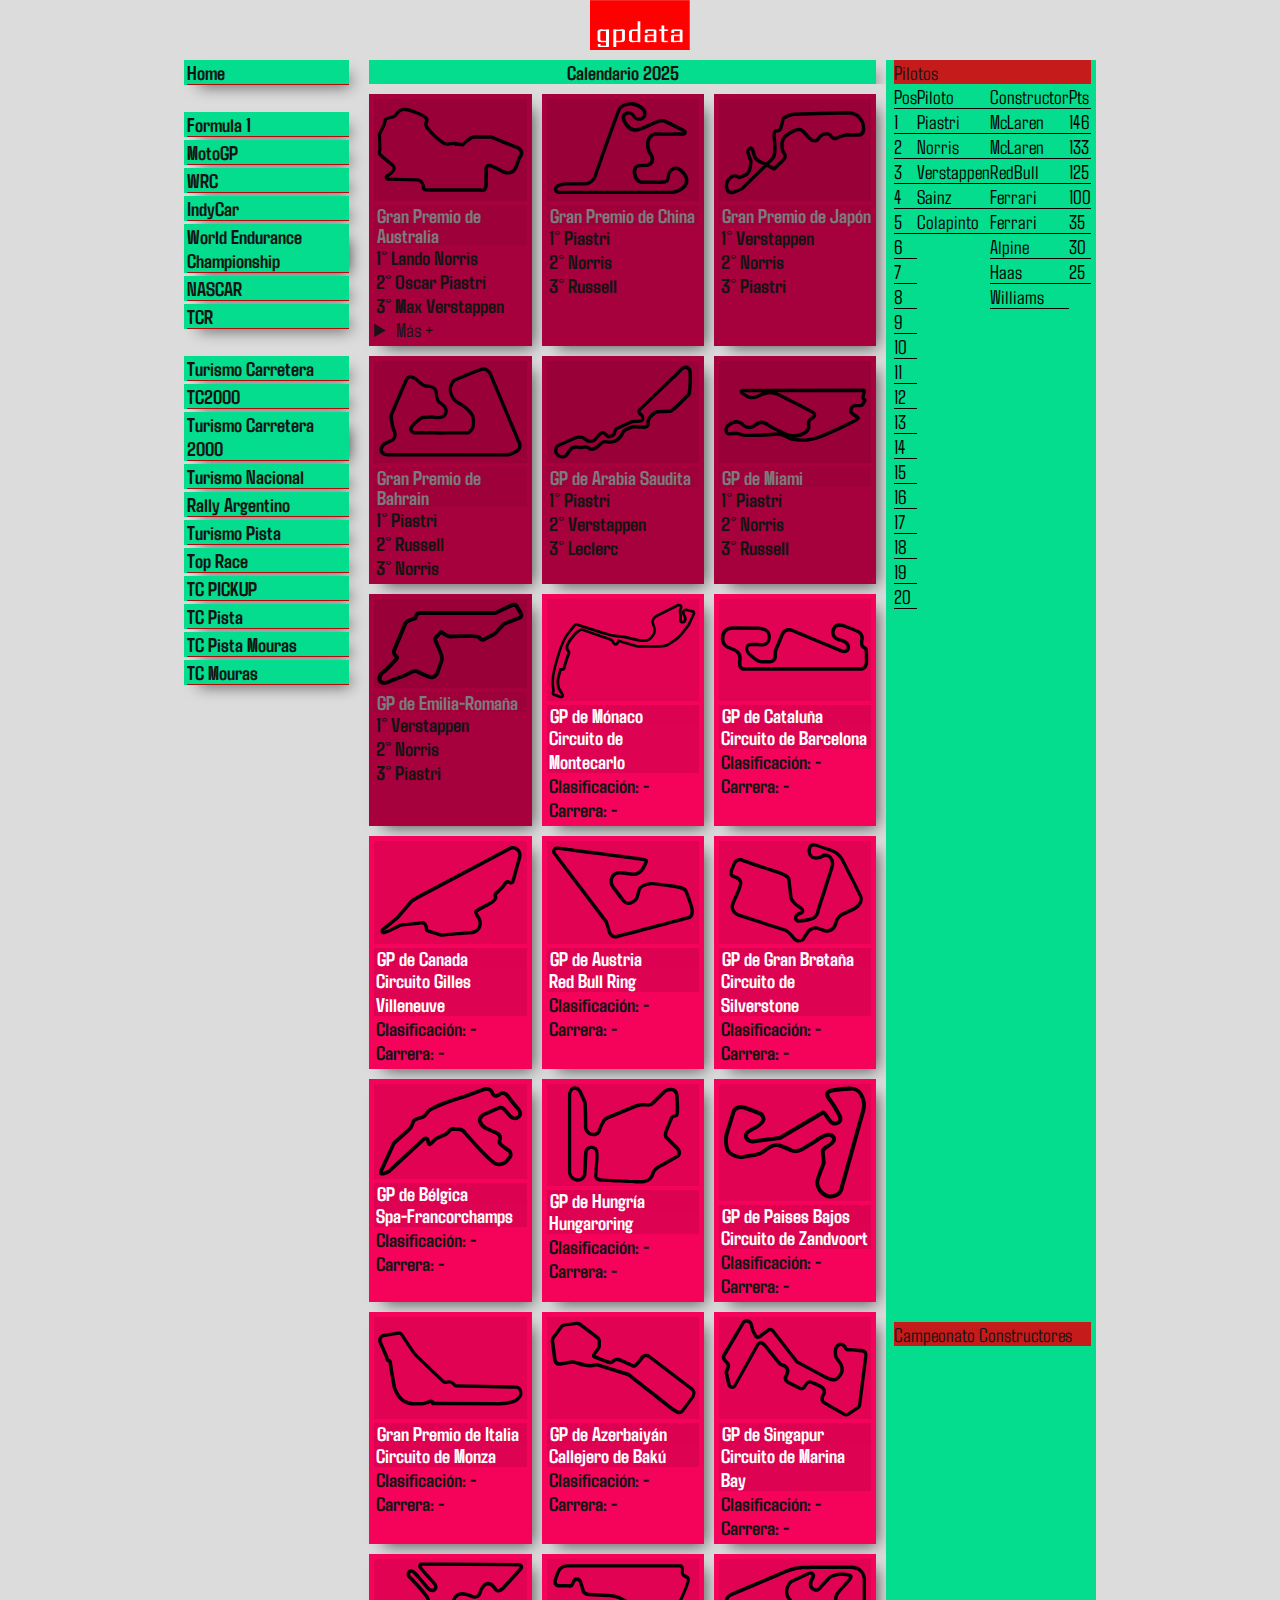
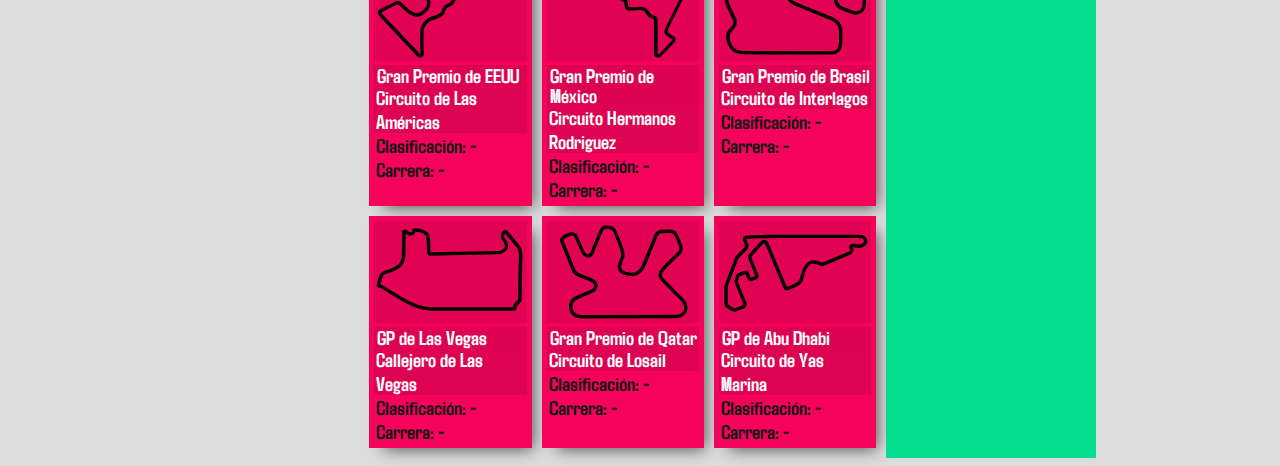
<file: f1.html>
<!DOCTYPE html>
<html lang="en">
<head>
    <meta charset="UTF-8">
    <meta name="viewport" content="width=device-width, initial-scale=1.0">
    <link rel="stylesheet" href="styles.css">
    <link rel="icon" type="image/png" href="styles/img/favicon.svg">
    <link rel="preconnect" href="https://fonts.googleapis.com">
    <link rel="preconnect" href="https://fonts.gstatic.com" crossorigin>
    <link href="https://fonts.googleapis.com/css2?family=Agdasima:wght@400;700&display=swap" rel="stylesheet">
    <title>gpdata</title>
</head>
<body>
    <nav class="navbar">
        <a href="index.html"> <img src="styles/img/LOGOROJO.png" alt="Logo de gpdata" width="100" height="50">
        </a>
    </nav>
    <!-- <div class="container-angosto">
        <div class="card-ang">
                <article class="card1"> 
                    <h3 class="cat">Formula 1</h3>
                    <h1 class="gp">Gran Premio de Emilia-Romaña</h1>
                    <p class="date">18/5 - 10hs</p>
                    <img class="cir" src="styles/img/termas.svg" alt=""> 
                </article>
                <article class="card1"> 
                    <h3 class="cat">Formula 1</h3>
                    <h1 class="gp">Gran Premio de Emilia-Romaña</h1>
                    <p class="date">18/5 - 10hs</p>
                    <img class="cir" src="styles/img/termas.svg" alt=""> 
                </article>
        </div>
    </div>
        <nav class="navbar">
        <a href="/"> <img src="styles/img/LOGOROJO.svg" alt="Logo de gpdata" width="100" height="50">
        </a>
    </nav> -->

    <div class="container-angosto">
        <!-- <aside class="s1"></aside>  -->
        <section class="s2">
            <h2 class="titulo1">Calendario 2025</h2>

            <div class="cards">
                <article class="card-ang-corrida"> 
                    <img class="cir" src="styles/img/albertPark.svg" alt=""> 
                    <h1 class="gp">Gran Premio de Australia</h1>
                    <!-- <p class="date1">Fecha 1</p> -->
                    <p class="date2">1° Lando Norris</p>
                    <p class="date2">2° Oscar Piastri</p>
                    <p class="date2">3° Max Verstappen</p>

                    <details>
                        <summary>Más +</summary>
                        <p class="date2">4° George Russell</p>
                        <p class="date2">5° Yuki Tsunoda</p>
                        <p class="date2">6° Alex Albon</p>
                        <p class="date2">7° Charles Leclerc</p>
                        <p class="date2">8° Lewis Hamilton</p>
                        <p class="date2">9° Pierre Gasly</p>
                        <p class="date2">10° Carlos Sainz Jr.</p>
                        <p class="date2">11° Isack Hadjar</p>
                        <p class="date2">12° Fernando Alonso</p>
                        <p class="date2">13° Lance Stroll</p>
                        <p class="date2">14° Jack Doohan</p>
                        <p class="date2">15° Gabriel Bortoleto</p>
                        <p class="date2">16° Kimi Antonelli</p>
                        <p class="date2">17° Nico Hülkenberg</p>
                        <p class="date2">18° Liam Lawson</p>
                        <p class="date2">19° Esteban Ocon</p>
                        <p class="date2">NC° Oliver Bearman</p>
                    </details>
                </article>
                <article class="card-ang-corrida">
                    <img class="cir" src="styles/img/shanghai.svg" alt="">
                    <h1 class="gp">Gran Premio de China</h1>
                    <p class="date2">1° Piastri</p>
                    <p class="date2">2° Norris</p>
                    <p class="date2">3° Russell</p>
                </article>
                <article class="card-ang-corrida">
                    <img class="cir" src="styles/img/suzuka.svg" alt="">
                    <h1 class="gp">Gran Premio de Japón</h1>
                    <p class="date2">1° Verstappen</p>
                    <p class="date2">2° Norris</p>
                    <p class="date2">3° Piastri</p>
                </article>
                <article class="card-ang-corrida">
                    <img class="cir" src="styles/img/bahrain.svg" alt="">
                    <h1 class="gp">Gran Premio de Bahrain</h1>
                    <p class="date2">1° Piastri</p>
                    <p class="date2">2° Russell</p>
                    <p class="date2">3° Norris</p>
                </article>
                <article class="card-ang-corrida">
                    <img class="cir" src="styles/img/jeddahCorniche.svg" alt="">
                    <h1 class="gp">GP de Arabia Saudita</h1>
                    <p class="date2">1° Piastri</p>
                    <p class="date2">2° Verstappen</p>
                    <p class="date2">3° Leclerc</p>
                </article>
                <article class="card-ang-corrida">
                    <img class="cir" src="styles/img/miami.svg" alt="">
                    <h1 class="gp">GP de Miami</h1>
                    <p class="date2">1° Piastri</p>
                    <p class="date2">2° Norris</p>
                    <p class="date2">3° Russell</p>
                </article>
                <article class="card-ang-corrida">
                    <img class="cir" src="styles/img/imola.svg" alt="">
                    <h1 class="gp">GP de Emilia-Romaña</h1>
                    <p class="date2">1° Verstappen</p>
                    <p class="date2">2° Norris</p>
                    <p class="date2">3° Piastri</p>
                </article>
                <article class="card-ang">
                    <img class="cir" src="styles/img/Monaco.svg" alt="">
                    <h1 class="gp">GP de Mónaco</h1>
                    <p class="date1">Circuito de Montecarlo</p>
                    <p class="date2">Clasificación: <b>-</b></p>
                    <p class="date2">Carrera: <b>-</b></p>
                </article>
                <article class="card-ang">
                    <img class="cir" src="styles/img/barcelona.svg" alt="">
                    <h1 class="gp">GP de Cataluña</h1>
                    <p class="date1">Circuito de Barcelona</p>
                    <p class="date2">Clasificación: <b>-</b></p>
                    <p class="date2">Carrera: <b>-</b></p>
                </article>
                <article class="card-ang">
                    <img class="cir" src="styles/img/canadaGillesVilleneuve.svg" alt="">
                    <h1 class="gp">GP de Canada</h1>
                    <p class="date1">Circuito Gilles Villeneuve</p>
                    <p class="date2">Clasificación: <b>-</b></p>
                    <p class="date2">Carrera: <b>-</b></p>
                </article>
                <article class="card-ang">
                    <img class="cir" src="styles/img/redBullRing.svg" alt="">
                    <h1 class="gp">GP de Austria</h1>
                    <p class="date1">Red Bull Ring</p>
                    <p class="date2">Clasificación: <b>-</b></p>
                    <p class="date2">Carrera: <b>-</b></p>
                </article>
                <article class="card-ang">
                    <img class="cir" src="styles/img/silverstone.svg" alt="">
                    <h1 class="gp">GP de Gran Bretaña</h1>
                    <p class="date1">Circuito de Silverstone</p>
                    <p class="date2">Clasificación: <b>-</b></p>
                    <p class="date2">Carrera: <b>-</b></p>
                </article>
                <article class="card-ang">
                    <img class="cir" src="styles/img/Spa.svg" alt="">
                    <h1 class="gp">GP de Bélgica</h1>
                    <p class="date1">Spa-Francorchamps</p>
                    <p class="date2">Clasificación: <b>-</b></p>
                    <p class="date2">Carrera: <b>-</b></p>
                </article>
                <article class="card-ang">
                    <img class="cir" src="styles/img/hungaroring.svg" alt="">
                    <h1 class="gp">GP de Hungría</h1>
                    <p class="date1">Hungaroring</p>
                    <p class="date2">Clasificación: <b>-</b></p>
                    <p class="date2">Carrera: <b>-</b></p>
                </article>
                <article class="card-ang">
                    <img class="cir" src="styles/img/zandvoort.svg" alt="">
                    <h1 class="gp">GP de Paises Bajos</h1>
                    <p class="date1">Circuito de Zandvoort</p>
                    <p class="date2">Clasificación: <b>-</b></p>
                    <p class="date2">Carrera: <b>-</b></p>
                </article>
                <article class="card-ang">
                    <img class="cir" src="styles/img/monzaIt.svg" alt="">
                    <h1 class="gp">Gran Premio de Italia</h1>
                    <p class="date1">Circuito de Monza</p>
                    <p class="date2">Clasificación: <b>-</b></p>
                    <p class="date2">Carrera: <b>-</b></p>
                </article>
                <article class="card-ang">
                    <img class="cir" src="styles/img/baku.svg" alt="">
                    <h1 class="gp">GP de Azerbaiyán</h1>
                    <p class="date1">Callejero de Bakú</p>
                    <p class="date2">Clasificación: <b>-</b></p>
                    <p class="date2">Carrera: <b>-</b></p>
                </article>
                <article class="card-ang">
                    <img class="cir" src="styles/img/marinaBay.svg" alt="">
                    <h1 class="gp">GP de Singapur</h1>
                    <p class="date1">Circuito de Marina Bay</p>
                    <p class="date2">Clasificación: <b>-</b></p>
                    <p class="date2">Carrera: <b>-</b></p>
                </article>
                <article class="card-ang">
                    <img class="cir" src="styles/img/cota.svg" alt="">
                    <h1 class="gp">Gran Premio de EEUU</h1>
                    <p class="date1">Circuito de Las Américas</p>
                    <p class="date2">Clasificación: <b>-</b></p>
                    <p class="date2">Carrera: <b>-</b></p>
                </article>
                <article class="card-ang">
                    <img class="cir" src="styles/img/hnosRodriguez.svg" alt="">
                    <h1 class="gp">Gran Premio de México</h1>
                    <p class="date1">Circuito Hermanos Rodriguez</p>
                    <p class="date2">Clasificación: <b>-</b></p>
                    <p class="date2">Carrera: <b>-</b></p>
                </article>
                <article class="card-ang">
                    <img class="cir" src="styles/img/interlagos.svg" alt="">
                    <h1 class="gp">Gran Premio de Brasil</h1>
                    <p class="date1">Circuito de Interlagos</p>
                    <p class="date2">Clasificación: <b>-</b></p>
                    <p class="date2">Carrera: <b>-</b></p>
                </article>
                <article class="card-ang">
                    <img class="cir" src="styles/img/lasVegas.svg" alt="">
                    <h1 class="gp">GP de Las Vegas</h1>
                    <p class="date1">Callejero de Las Vegas</p>
                    <p class="date2">Clasificación: <b>-</b></p>
                    <p class="date2">Carrera: <b>-</b></p>
                </article>
                <article class="card-ang">
                    <img class="cir" src="styles/img/losailQatar.svg" alt="">
                    <h1 class="gp">Gran Premio de Qatar</h1>
                    <p class="date1">Circuito de Losail</p>
                    <p class="date2">Clasificación: <b>-</b></p>
                    <p class="date2">Carrera: <b>-</b></p>
                </article>
                <article class="card-ang">
                    <img class="cir" src="styles/img/yasMarina.svg" alt="">
                    <h1 class="gp">GP de Abu Dhabi</h1>
                    <p class="date1">Circuito de Yas Marina</p>
                    <p class="date2">Clasificación: <b>-</b></p>
                    <p class="date2">Carrera: <b>-</b></p>
                </article>
            </div>

        </section>

        <aside class="s3"> 
            <div class="cat-aside"><a href="index.html"><p>Home</p></a></div>
            <br>
            <div class="cat-aside"><a href="f1.html"><p>Formula 1</p></a></div>
            <div class="cat-aside"><a href="motogp.html"><p>MotoGP</p></a></div>
            <div class="cat-aside"><a href="wrc.html"><p>WRC</p></a></div>
            <div class="cat-aside"><a href="indycar.html"><p>IndyCar</p></a></div>
            <div class="cat-aside"><a href="wec.html"><p>World Endurance Championship</p></a></div>
            <div class="cat-aside"><a href="nascar.html"><p>NASCAR</p></a></div>
            <div class="cat-aside"><a href="tcrsud.html"><p>TCR</p></a></div>
            <br>
            <div class="cat-aside"><a href="tc.html"><p>Turismo Carretera</p></a></div>
            <div class="cat-aside"><a href="tc2000.html"><p>TC2000</p></a></div>
            <div class="cat-aside"><a href="turismocarretera2000.html"><p>Turismo Carretera 2000</p></a></div>
            <div class="cat-aside"><a href="tn.html"><p>Turismo Nacional</p></a></div>
            <div class="cat-aside"><a href="rallyargentino.html"><p>Rally Argentino</p></a></div>
            <div class="cat-aside"><a href="turismopista.html"><p>Turismo Pista</p></a></div>
            <div class="cat-aside"><a href="toprace.html"><p>Top Race</p></a></div>
            <div class="cat-aside"><a href="tcpickup.html"><p>TC PICKUP</p></a></div>
            <div class="cat-aside"><a href="tcpista.html"><p>TC Pista</p></a></div>
            <div class="cat-aside"><a href="pistamouras.html"><p>TC Pista Mouras</p></a></div>
            <div class="cat-aside"><a href="tcmouras.html"><p>TC Mouras</p></a></div>
        </aside>

        <aside class="s4"></aside> 

<!-- CLASIFICACIONES ----------------------------------------- -->

        <section class="clasificaciones">
            <div class="clasif-titulo">
                <p>Pilotos</p>
            </div>
            <div class="clasif-pos">
                <p>Pos</p>
                <p>1</p>
                <p>2</p>
                <p>3</p>
                <p>4</p>
                <p>5</p>
                <p>6</p>
                <p>7</p>
                <p>8</p>
                <p>9</p>
                <p>10</p>
                <p>11</p>
                <p>12</p>
                <p>13</p>
                <p>14</p>
                <p>15</p>
                <p>16</p>
                <p>17</p>
                <p>18</p>
                <p>19</p>
                <p>20</p>
            </div>
            <div class="clasif-piloto">
                <p>Piloto</p>
                <p>Piastri</p>
                <p>Norris</p>
                <p>Verstappen</p>
                <p>Sainz</p>
                <p>Colapinto</p>
            </div>
            <div class="clasif-const">
                <p>Constructor</p>
                <p>McLaren</p>
                <p>McLaren</p>
                <p>RedBull</p>
                <p>Ferrari</p>
                <p>Ferrari</p>
                <p>Alpine</p>
                <p>Haas</p>
                <p>Williams</p>
            </div>
            <div class="clasif-pun">
                <p>Pts</p>
                <p>146</p>
                <p>133</p>
                <p>125</p>
                <p>100</p>
                <p>35</p>
                <p>30</p>
                <p>25</p>
            </div>
            <div class="clasif-cons">
                <p>Campeonato Constructores</p>
            </div>
        </section> 
        
        <!-- <section class="s6">
            <h2 class="titulo2">Carreras Especiales</h2>
            <div class="cards">
                <article class="cardEsp"> <h3 class="cat">Formula 1</h3>
                    <h1 class="gp">Gran Premio de Mónaco</h1>
                    <p class="date1">Clasificación: <b>Sáb 8:30hs</b></p>
                    <p class="date2">Carrera: <b>Dom 10:00hs</b></p>
                    <img class="cir" src="styles/img/imola.svg" alt="">
                </article>
                <article class="cardEsp">
                    <h3 class="cat">IndyCar</h3>
                    <h1 class="gp">500 Millas de Indianápolis</h1>
                    <p class="date">18/5 - 10hs</p>
                    <img class="cir" src="styles/img/termas.svg" alt="">
                </article>
                <article class="cardEsp">
                    <h3 class="cat">WEC</h3>
                    <h1 class="gp">24 Horas de Le Mans</h1>
                    <p class="date1">Clasificación: <b>Sáb 8:30hs</b></p>
                    <p class="date2">Carrera: <b>Dom 10:00hs</b></p>
                    <img class="cir" src="styles/img/Spa.svg" alt="">
                </article>
            </div>
        </section> -->
    </div>
</body>
</html>
</file>
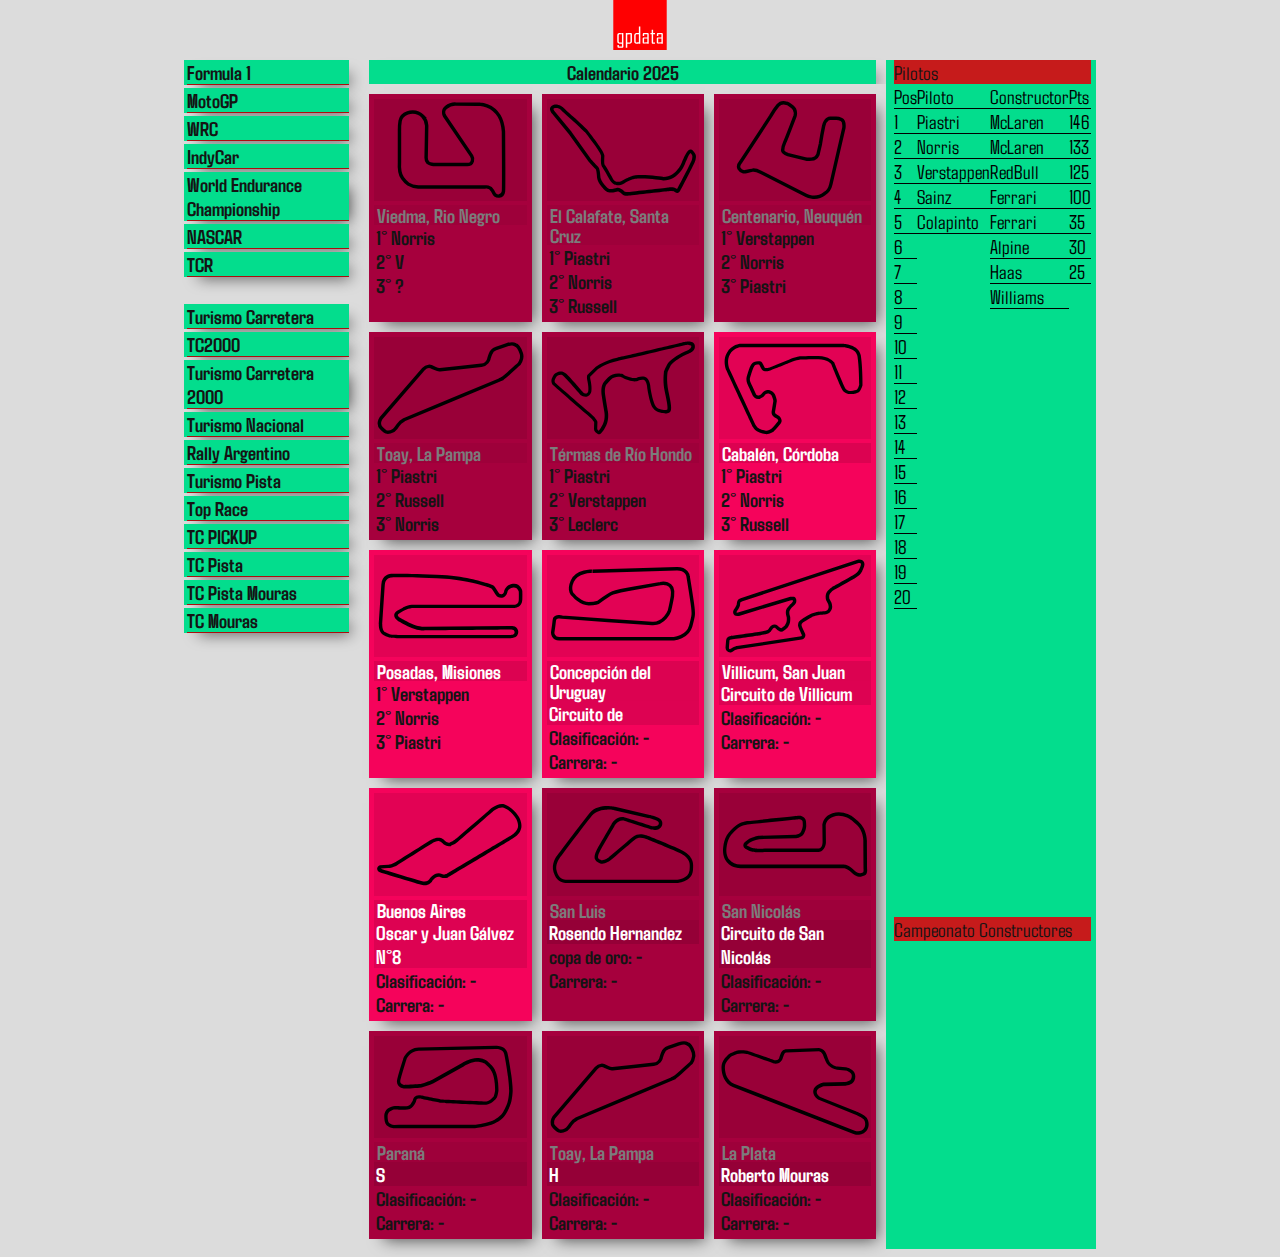
<file: indycar.html>
<!DOCTYPE html>
<html lang="en">
<head>
    <meta charset="UTF-8">
    <meta name="viewport" content="width=device-width, initial-scale=1.0">
    <link rel="stylesheet" href="styles.css">
    <link rel="icon" type="image/png" href="styles/img/favicon.png">
    <link rel="preconnect" href="https://fonts.googleapis.com">
    <link rel="preconnect" href="https://fonts.gstatic.com" crossorigin>
    <link href="https://fonts.googleapis.com/css2?family=Agdasima:wght@400;700&display=swap" rel="stylesheet">
    <title>gpdata</title>
</head>
<body>
    <nav class="navbar">
        <a href="index.html"> <img src="styles/img/LOGOROJO.svg" alt="Logo de gpdata" width="100" height="50">
        </a>
    </nav>


    <div class="container-angosto">
        <!-- <aside class="s1"></aside>  -->
        <section class="s2">
            <h2 class="titulo1">Calendario 2025</h2>

            <div class="cards">
                <article class="card-ang-corrida"> 
                    <img class="cir" src="styles/img/arg/viedma.svg" alt=""> 
                    <h1 class="gp">Viedma, Rio Negro</h1>
                    <!-- <p class="date1">Fecha 1</p> -->
                    <p class="date2">1° Norris</p>
                    <p class="date2">2° V</p>
                    <p class="date2">3° ?</p>
                </article>
                <article class="card-ang-corrida">
                    <img class="cir" src="styles/img/arg/calafate.svg" alt="">
                    <h1 class="gp">El Calafate, Santa Cruz</h1>
                    <p class="date2">1° Piastri</p>
                    <p class="date2">2° Norris</p>
                    <p class="date2">3° Russell</p>
                </article>
                <article class="card-ang-corrida">
                    <img class="cir" src="styles/img/arg/centenarioNeuquen.svg" alt="">
                    <h1 class="gp">Centenario, Neuquén</h1>
                    <p class="date2">1° Verstappen</p>
                    <p class="date2">2° Norris</p>
                    <p class="date2">3° Piastri</p>
                </article>
                <article class="card-ang-corrida">
                    <img class="cir" src="styles/img/arg/toay.svg" alt="">
                    <h1 class="gp">Toay, La Pampa</h1>
                    <p class="date2">1° Piastri</p>
                    <p class="date2">2° Russell</p>
                    <p class="date2">3° Norris</p>
                </article>
                <article class="card-ang-corrida">
                    <img class="cir" src="styles/img/termas.svg" alt="">
                    <h1 class="gp">Térmas de Río Hondo</h1>
                    <p class="date2">1° Piastri</p>
                    <p class="date2">2° Verstappen</p>
                    <p class="date2">3° Leclerc</p>
                </article>
                <article class="card-ang">
                    <img class="cir" src="styles/img/arg/cabalen4.svg" alt="">
                    <h1 class="gp">Cabalén, Córdoba</h1>
                    <p class="date2">1° Piastri</p>
                    <p class="date2">2° Norris</p>
                    <p class="date2">3° Russell</p>
                </article>
                <article class="card-ang">
                    <img class="cir" src="styles/img/arg/posadas.svg" alt="">
                    <h1 class="gp">Posadas, Misiones</h1>
                    <p class="date2">1° Verstappen</p>
                    <p class="date2">2° Norris</p>
                    <p class="date2">3° Piastri</p>
                </article>
                <article class="card-ang">
                    <img class="cir" src="styles/img/arg/concepcion.svg" alt="">
                    <h1 class="gp">Concepción del Uruguay</h1>
                    <p class="date1">Circuito de </p>
                    <p class="date2">Clasificación: <b>-</b></p>
                    <p class="date2">Carrera: <b>-</b></p>
                </article>
                <article class="card-ang">
                    <img class="cir" src="styles/img/arg/villicum.svg" alt="">
                    <h1 class="gp">Villicum, San Juan</h1>
                    <p class="date1">Circuito de Villicum</p>
                    <p class="date2">Clasificación: <b>-</b></p>
                    <p class="date2">Carrera: <b>-</b></p>
                </article>
                <article class="card-ang">
                    <img class="cir" src="styles/img/arg/bsas12.svg" alt="">
                    <h1 class="gp">Buenos Aires</h1>
                    <p class="date1">Oscar y Juan Gálvez N°8</p>
                    <p class="date2">Clasificación: <b>-</b></p>
                    <p class="date2">Carrera: <b>-</b></p>
                </article>
                <article class="card-ang-corrida">
                    <img class="cir" src="styles/img/arg/rosendoHdz.svg" alt="">
                    <h1 class="gp">San Luis</h1>
                    <p class="date1">Rosendo Hernandez</p>
                    <p class="date2">copa de oro: <b>-</b></p>
                    <p class="date2">Carrera: <b>-</b></p>
                </article>
                <article class="card-ang-corrida">
                    <img class="cir" src="styles/img/arg/sanNicolas.svg" alt="">
                    <h1 class="gp">San Nicolás</h1>
                    <p class="date1">Circuito de San Nicolás</p>
                    <p class="date2">Clasificación: <b>-</b></p>
                    <p class="date2">Carrera: <b>-</b></p>
                </article>
                <article class="card-ang-corrida">
                    <img class="cir" src="styles/img/arg/parana.svg" alt="">
                    <h1 class="gp">Paraná</h1>
                    <p class="date1">S</p>
                    <p class="date2">Clasificación: <b>-</b></p>
                    <p class="date2">Carrera: <b>-</b></p>
                </article>
                <article class="card-ang-corrida">
                    <img class="cir" src="styles/img/arg/toay.svg" alt="">
                    <h1 class="gp">Toay, La Pampa</h1>
                    <p class="date1">H</p>
                    <p class="date2">Clasificación: <b>-</b></p>
                    <p class="date2">Carrera: <b>-</b></p>
                </article>
                <article class="card-ang-corrida">
                    <img class="cir" src="styles/img/arg/mourasSinChicanas.svg" alt="">
                    <h1 class="gp">La Plata</h1>
                    <p class="date1">Roberto Mouras</p>
                    <p class="date2">Clasificación: <b>-</b></p>
                    <p class="date2">Carrera: <b>-</b></p>
                </article>
            </div>

        </section>

        <aside class="s3"> 
            <div class="cat-aside"><a href="f1.html"><p>Formula 1</p></a></div>
            <div class="cat-aside"><a href="motogp.html"><p>MotoGP</p></a></div>
            <div class="cat-aside"><a href="wrc.html"><p>WRC</p></a></div>
            <div class="cat-aside"><a href="indycar.html"><p>IndyCar</p></a></div>
            <div class="cat-aside"><a href="wec.html"><p>World Endurance Championship</p></a></div>
            <div class="cat-aside"><a href="nascar.html"><p>NASCAR</p></a></div>
            <div class="cat-aside"><a href="tcrsud.html"><p>TCR</p></a></div>
            <br>
            <div class="cat-aside"><a href="tc.html"><p>Turismo Carretera</p></a></div>
            <div class="cat-aside"><a href="tc2000.html"><p>TC2000</p></a></div>
            <div class="cat-aside"><a href="turismocarretera2000.html"><p>Turismo Carretera 2000</p></a></div>
            <div class="cat-aside"><a href="tn.html"><p>Turismo Nacional</p></a></div>
            <div class="cat-aside"><a href="rallyargentino.html"><p>Rally Argentino</p></a></div>
            <div class="cat-aside"><a href="turismopista.html"><p>Turismo Pista</p></a></div>
            <div class="cat-aside"><a href="toprace.html"><p>Top Race</p></a></div>
            <div class="cat-aside"><a href="tcpickup.html"><p>TC PICKUP</p></a></div>
            <div class="cat-aside"><a href="tcpista.html"><p>TC Pista</p></a></div>
            <div class="cat-aside"><a href="pistamouras.html"><p>TC Pista Mouras</p></a></div>
            <div class="cat-aside"><a href="tcmouras.html"><p>TC Mouras</p></a></div>
        </aside>

        <aside class="s4"></aside> 

<!-- CLASIFICACIONES ----------------------------------------- -->

        <section class="clasificaciones">
            <div class="clasif-titulo">
                <p>Pilotos</p>
            </div>
            <div class="clasif-pos">
                <p>Pos</p>
                <p>1</p>
                <p>2</p>
                <p>3</p>
                <p>4</p>
                <p>5</p>
                <p>6</p>
                <p>7</p>
                <p>8</p>
                <p>9</p>
                <p>10</p>
                <p>11</p>
                <p>12</p>
                <p>13</p>
                <p>14</p>
                <p>15</p>
                <p>16</p>
                <p>17</p>
                <p>18</p>
                <p>19</p>
                <p>20</p>
            </div>
            <div class="clasif-piloto">
                <p>Piloto</p>
                <p>Piastri</p>
                <p>Norris</p>
                <p>Verstappen</p>
                <p>Sainz</p>
                <p>Colapinto</p>
            </div>
            <div class="clasif-const">
                <p>Constructor</p>
                <p>McLaren</p>
                <p>McLaren</p>
                <p>RedBull</p>
                <p>Ferrari</p>
                <p>Ferrari</p>
                <p>Alpine</p>
                <p>Haas</p>
                <p>Williams</p>
            </div>
            <div class="clasif-pun">
                <p>Pts</p>
                <p>146</p>
                <p>133</p>
                <p>125</p>
                <p>100</p>
                <p>35</p>
                <p>30</p>
                <p>25</p>
            </div>
            <div class="clasif-cons">
                <p>Campeonato Constructores</p>
            </div>
        </section> 
        
    </div>
</body>
</html>
</file>
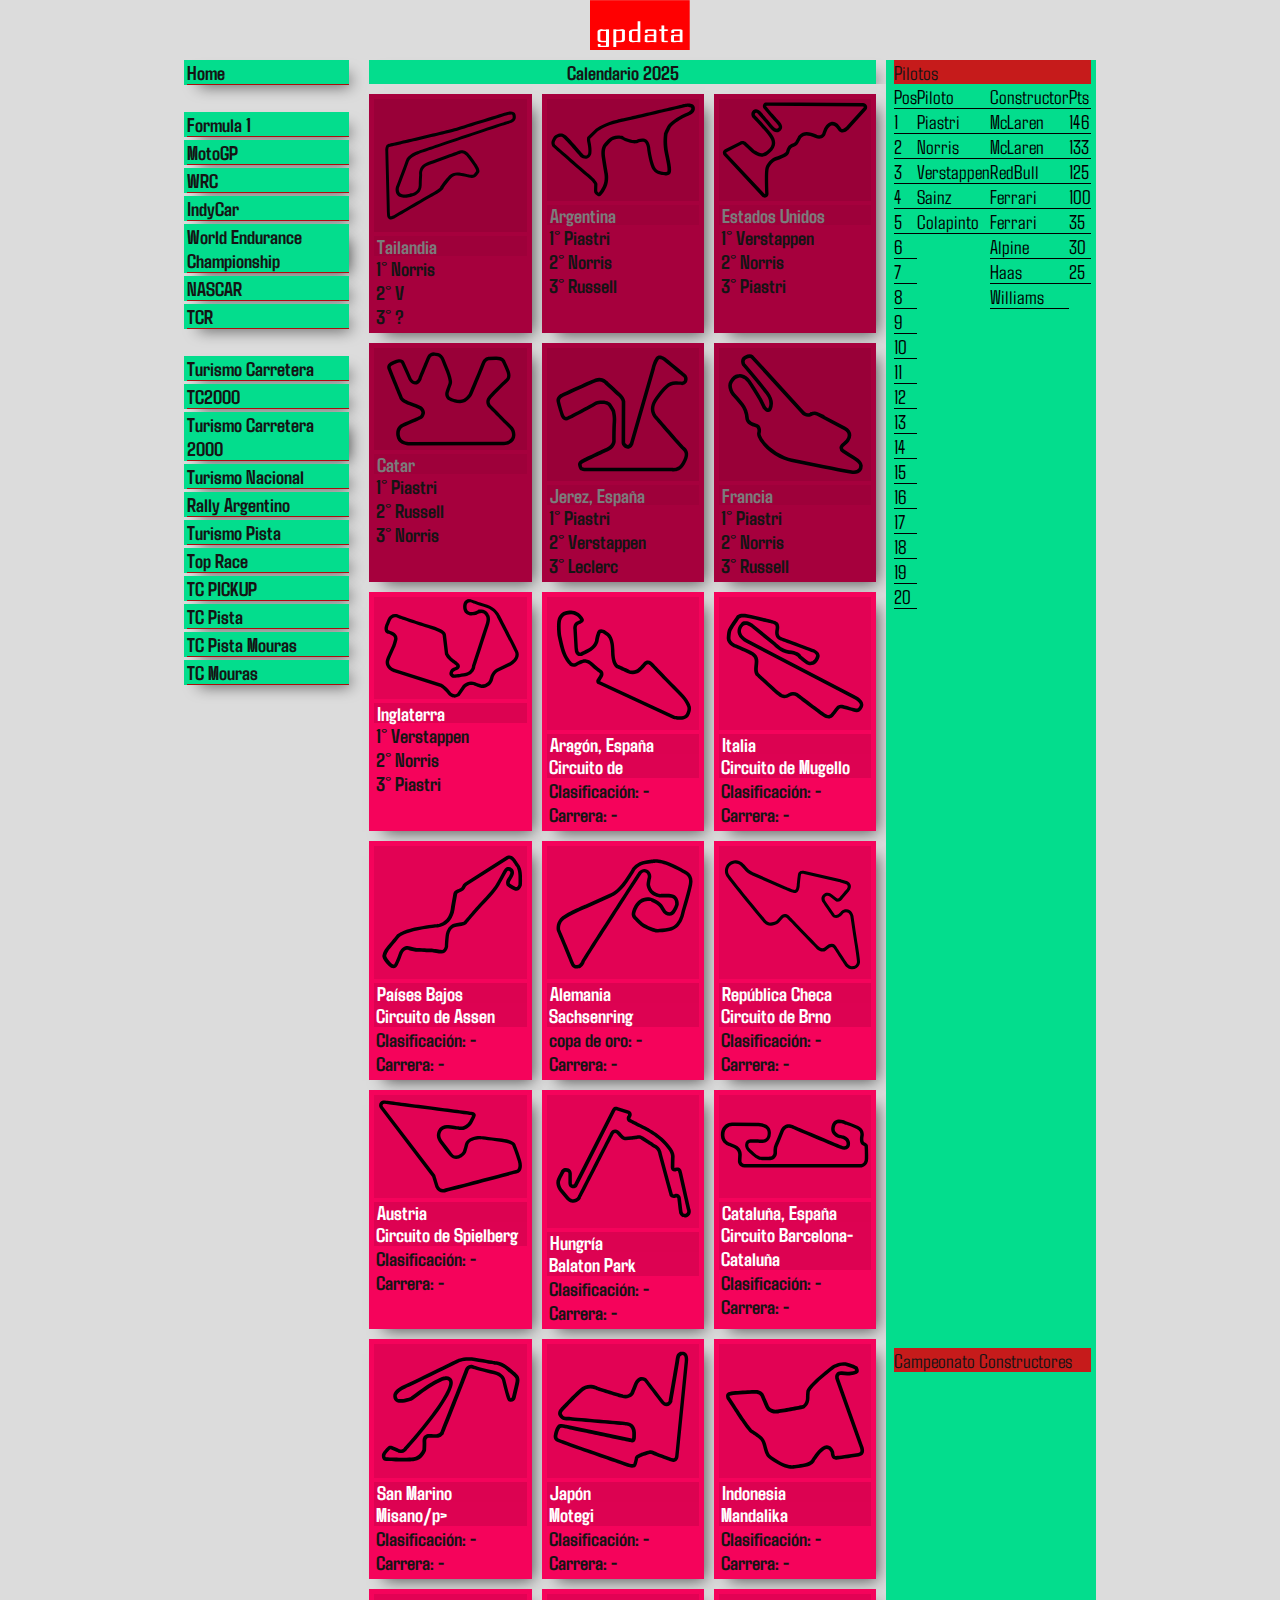
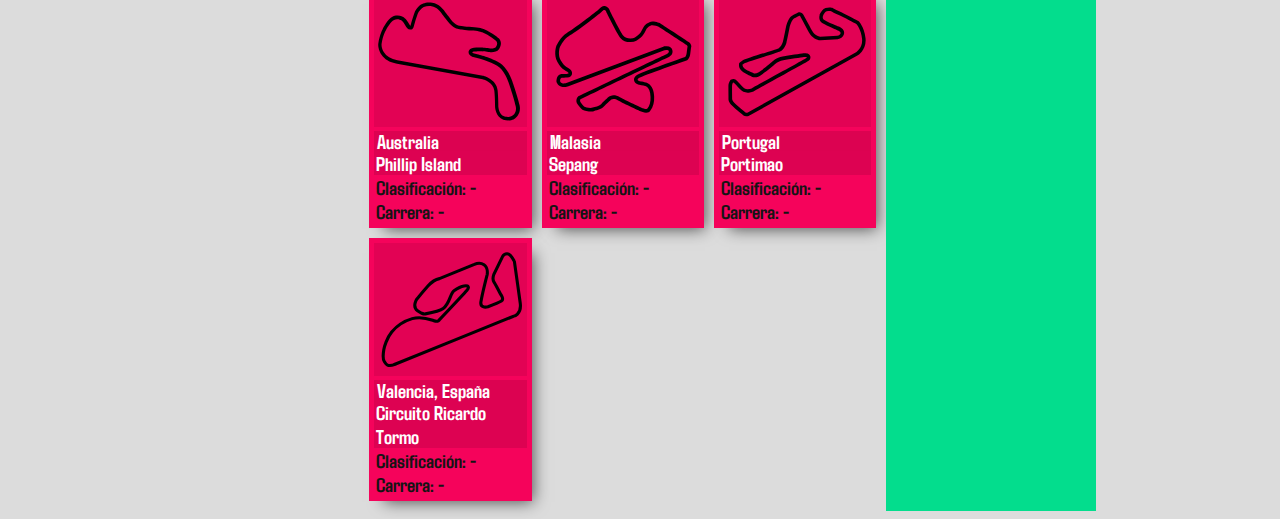
<file: motogp.html>
<!DOCTYPE html>
<html lang="en">
<head>
    <meta charset="UTF-8">
    <meta name="viewport" content="width=device-width, initial-scale=1.0">
    <link rel="stylesheet" href="styles.css">
    <link rel="icon" type="image/png" href="styles/img/favicon.svg">
    <link rel="preconnect" href="https://fonts.googleapis.com">
    <link rel="preconnect" href="https://fonts.gstatic.com" crossorigin>
    <link href="https://fonts.googleapis.com/css2?family=Agdasima:wght@400;700&display=swap" rel="stylesheet">
    <title>gpdata</title>
</head>
<body>
    <nav class="navbar">
        <a href="index.html"> <img src="styles/img/LOGOROJO.png" alt="Logo de gpdata" width="100" height="50">
        </a>
    </nav>


    <div class="container-angosto">
        <!-- <aside class="s1"></aside>  -->
        <section class="s2">
            <h2 class="titulo1">Calendario 2025</h2>

            <div class="cards">
                <article class="card-ang-corrida"> 
                    <img class="cir" src="styles/img/motogp/ChangTailandia.svg" alt=""> 
                    <h1 class="gp">Tailandia</h1>
                    <!-- <p class="date1">Fecha 1</p> -->
                    <p class="date2">1° Norris</p>
                    <p class="date2">2° V</p>
                    <p class="date2">3° ?</p>
                </article>
                <article class="card-ang-corrida">
                    <img class="cir" src="styles/img/termas.svg" alt="">
                    <h1 class="gp">Argentina</h1>
                    <p class="date2">1° Piastri</p>
                    <p class="date2">2° Norris</p>
                    <p class="date2">3° Russell</p>
                </article>
                <article class="card-ang-corrida">
                    <img class="cir" src="styles/img/cota.svg" alt="">
                    <h1 class="gp">Estados Unidos</h1>
                    <p class="date2">1° Verstappen</p>
                    <p class="date2">2° Norris</p>
                    <p class="date2">3° Piastri</p>
                </article>
                <article class="card-ang-corrida">
                    <img class="cir" src="styles/img/losailQatar.svg" alt="">
                    <h1 class="gp">Catar</h1>
                    <p class="date2">1° Piastri</p>
                    <p class="date2">2° Russell</p>
                    <p class="date2">3° Norris</p>
                </article>
                <article class="card-ang-corrida">
                    <img class="cir" src="styles/img/motogp/jerez.svg" alt="">
                    <h1 class="gp">Jerez, España</h1>
                    <p class="date2">1° Piastri</p>
                    <p class="date2">2° Verstappen</p>
                    <p class="date2">3° Leclerc</p>
                </article>
                <article class="card-ang-corrida">
                    <img class="cir" src="styles/img/motogp/lemans.svg" alt="">
                    <h1 class="gp">Francia</h1>
                    <p class="date2">1° Piastri</p>
                    <p class="date2">2° Norris</p>
                    <p class="date2">3° Russell</p>
                </article>
                <article class="card-ang">
                    <img class="cir" src="styles/img/silverstone.svg" alt="">
                    <h1 class="gp">Inglaterra</h1>
                    <p class="date2">1° Verstappen</p>
                    <p class="date2">2° Norris</p>
                    <p class="date2">3° Piastri</p>
                </article>
                <article class="card-ang">
                    <img class="cir" src="styles/img/motogp/aragon.svg" alt="">
                    <h1 class="gp">Aragón, España</h1>
                    <p class="date1">Circuito de </p>
                    <p class="date2">Clasificación: <b>-</b></p>
                    <p class="date2">Carrera: <b>-</b></p>
                </article>
                <article class="card-ang">
                    <img class="cir" src="styles/img/motogp/mugello.svg" alt="">
                    <h1 class="gp">Italia</h1>
                    <p class="date1">Circuito de Mugello</p>
                    <p class="date2">Clasificación: <b>-</b></p>
                    <p class="date2">Carrera: <b>-</b></p>
                </article>
                <article class="card-ang">
                    <img class="cir" src="styles/img/motogp/paisesbajosassen.svg" alt="">
                    <h1 class="gp">Países Bajos</h1>
                    <p class="date1">Circuito de Assen</p>
                    <p class="date2">Clasificación: <b>-</b></p>
                    <p class="date2">Carrera: <b>-</b></p>
                </article>
                <article class="card-ang">
                    <img class="cir" src="styles/img/motogp/Sachsenring.svg" alt="">
                    <h1 class="gp">Alemania</h1>
                    <p class="date1">Sachsenring</p>
                    <p class="date2">copa de oro: <b>-</b></p>
                    <p class="date2">Carrera: <b>-</b></p>
                </article>
                <article class="card-ang">
                    <img class="cir" src="styles/img/motogp/brno.svg" alt="">
                    <h1 class="gp">República Checa</h1>
                    <p class="date1">Circuito de Brno</p>
                    <p class="date2">Clasificación: <b>-</b></p>
                    <p class="date2">Carrera: <b>-</b></p>
                </article>
                <article class="card-ang">
                    <img class="cir" src="styles/img/redBullRing.svg" alt="">
                    <h1 class="gp">Austria</h1>
                    <p class="date1">Circuito de Spielberg</p>
                    <p class="date2">Clasificación: <b>-</b></p>
                    <p class="date2">Carrera: <b>-</b></p>
                </article>
                <article class="card-ang">
                    <img class="cir" src="styles/img/motogp/hungriaBalaton.svg" alt="">
                    <h1 class="gp">Hungría</h1>
                    <p class="date1">Balaton Park</p>
                    <p class="date2">Clasificación: <b>-</b></p>
                    <p class="date2">Carrera: <b>-</b></p>
                </article>
                <article class="card-ang">
                    <img class="cir" src="styles/img/barcelona.svg" alt="">
                    <h1 class="gp">Cataluña, España</h1>
                    <p class="date1">Circuito Barcelona-Cataluña</p>
                    <p class="date2">Clasificación: <b>-</b></p>
                    <p class="date2">Carrera: <b>-</b></p>
                </article>
                <article class="card-ang">
                    <img class="cir" src="styles/img/motogp/sanmarinoMisano.svg" alt="">
                    <h1 class="gp">San Marino</h1>
                    <p class="date1">Misano/p>
                    <p class="date2">Clasificación: <b>-</b></p>
                    <p class="date2">Carrera: <b>-</b></p>
                </article>
                <article class="card-ang">
                    <img class="cir" src="styles/img/motogp/japonMotegi.svg" alt="">
                    <h1 class="gp">Japón</h1>
                    <p class="date1">Motegi</p>
                    <p class="date2">Clasificación: <b>-</b></p>
                    <p class="date2">Carrera: <b>-</b></p>
                </article>
                <article class="card-ang">
                    <img class="cir" src="styles/img/motogp/mandalikaIndonesia.svg" alt="">
                    <h1 class="gp">Indonesia</h1>
                    <p class="date1">Mandalika</p>
                    <p class="date2">Clasificación: <b>-</b></p>
                    <p class="date2">Carrera: <b>-</b></p>
                </article>
                <article class="card-ang">
                    <img class="cir" src="styles/img/motogp/phillipIsland.svg" alt="">
                    <h1 class="gp">Australia</h1>
                    <p class="date1">Phillip Island</p>
                    <p class="date2">Clasificación: <b>-</b></p>
                    <p class="date2">Carrera: <b>-</b></p>
                </article>
                <article class="card-ang">
                    <img class="cir" src="styles/img/motogp/sepangMalasia.svg" alt="">
                    <h1 class="gp">Malasia</h1>
                    <p class="date1">Sepang</p>
                    <p class="date2">Clasificación: <b>-</b></p>
                    <p class="date2">Carrera: <b>-</b></p>
                </article>
                <article class="card-ang">
                    <img class="cir" src="styles/img/motogp/portimaoPortugal.svg" alt="">
                    <h1 class="gp">Portugal</h1>
                    <p class="date1">Portimao</p>
                    <p class="date2">Clasificación: <b>-</b></p>
                    <p class="date2">Carrera: <b>-</b></p>
                </article>
                <article class="card-ang">
                    <img class="cir" src="styles/img/motogp/ricardotormoValencia.svg" alt="">
                    <h1 class="gp">Valencia, España</h1>
                    <p class="date1">Circuito Ricardo Tormo</p>
                    <p class="date2">Clasificación: <b>-</b></p>
                    <p class="date2">Carrera: <b>-</b></p>
                </article>
            </div>

        </section>

        <aside class="s3"> 
            <div class="cat-aside"><a href="index.html"><p>Home</p></a></div>
            <br>
            <div class="cat-aside"><a href="f1.html"><p>Formula 1</p></a></div>
            <div class="cat-aside"><a href="motogp.html"><p>MotoGP</p></a></div>
            <div class="cat-aside"><a href="wrc.html"><p>WRC</p></a></div>
            <div class="cat-aside"><a href="indycar.html"><p>IndyCar</p></a></div>
            <div class="cat-aside"><a href="wec.html"><p>World Endurance Championship</p></a></div>
            <div class="cat-aside"><a href="nascar.html"><p>NASCAR</p></a></div>
            <div class="cat-aside"><a href="tcrsud.html"><p>TCR</p></a></div>
            <br>
            <div class="cat-aside"><a href="tc.html"><p>Turismo Carretera</p></a></div>
            <div class="cat-aside"><a href="tc2000.html"><p>TC2000</p></a></div>
            <div class="cat-aside"><a href="turismocarretera2000.html"><p>Turismo Carretera 2000</p></a></div>
            <div class="cat-aside"><a href="tn.html"><p>Turismo Nacional</p></a></div>
            <div class="cat-aside"><a href="rallyargentino.html"><p>Rally Argentino</p></a></div>
            <div class="cat-aside"><a href="turismopista.html"><p>Turismo Pista</p></a></div>
            <div class="cat-aside"><a href="toprace.html"><p>Top Race</p></a></div>
            <div class="cat-aside"><a href="tcpickup.html"><p>TC PICKUP</p></a></div>
            <div class="cat-aside"><a href="tcpista.html"><p>TC Pista</p></a></div>
            <div class="cat-aside"><a href="pistamouras.html"><p>TC Pista Mouras</p></a></div>
            <div class="cat-aside"><a href="tcmouras.html"><p>TC Mouras</p></a></div>
        </aside>

        <aside class="s4"></aside> 

<!-- CLASIFICACIONES ----------------------------------------- -->

        <section class="clasificaciones">
            <div class="clasif-titulo">
                <p>Pilotos</p>
            </div>
            <div class="clasif-pos">
                <p>Pos</p>
                <p>1</p>
                <p>2</p>
                <p>3</p>
                <p>4</p>
                <p>5</p>
                <p>6</p>
                <p>7</p>
                <p>8</p>
                <p>9</p>
                <p>10</p>
                <p>11</p>
                <p>12</p>
                <p>13</p>
                <p>14</p>
                <p>15</p>
                <p>16</p>
                <p>17</p>
                <p>18</p>
                <p>19</p>
                <p>20</p>
            </div>
            <div class="clasif-piloto">
                <p>Piloto</p>
                <p>Piastri</p>
                <p>Norris</p>
                <p>Verstappen</p>
                <p>Sainz</p>
                <p>Colapinto</p>
            </div>
            <div class="clasif-const">
                <p>Constructor</p>
                <p>McLaren</p>
                <p>McLaren</p>
                <p>RedBull</p>
                <p>Ferrari</p>
                <p>Ferrari</p>
                <p>Alpine</p>
                <p>Haas</p>
                <p>Williams</p>
            </div>
            <div class="clasif-pun">
                <p>Pts</p>
                <p>146</p>
                <p>133</p>
                <p>125</p>
                <p>100</p>
                <p>35</p>
                <p>30</p>
                <p>25</p>
            </div>
            <div class="clasif-cons">
                <p>Campeonato Constructores</p>
            </div>
        </section> 
        
    </div>
</body>
</html>
</file>
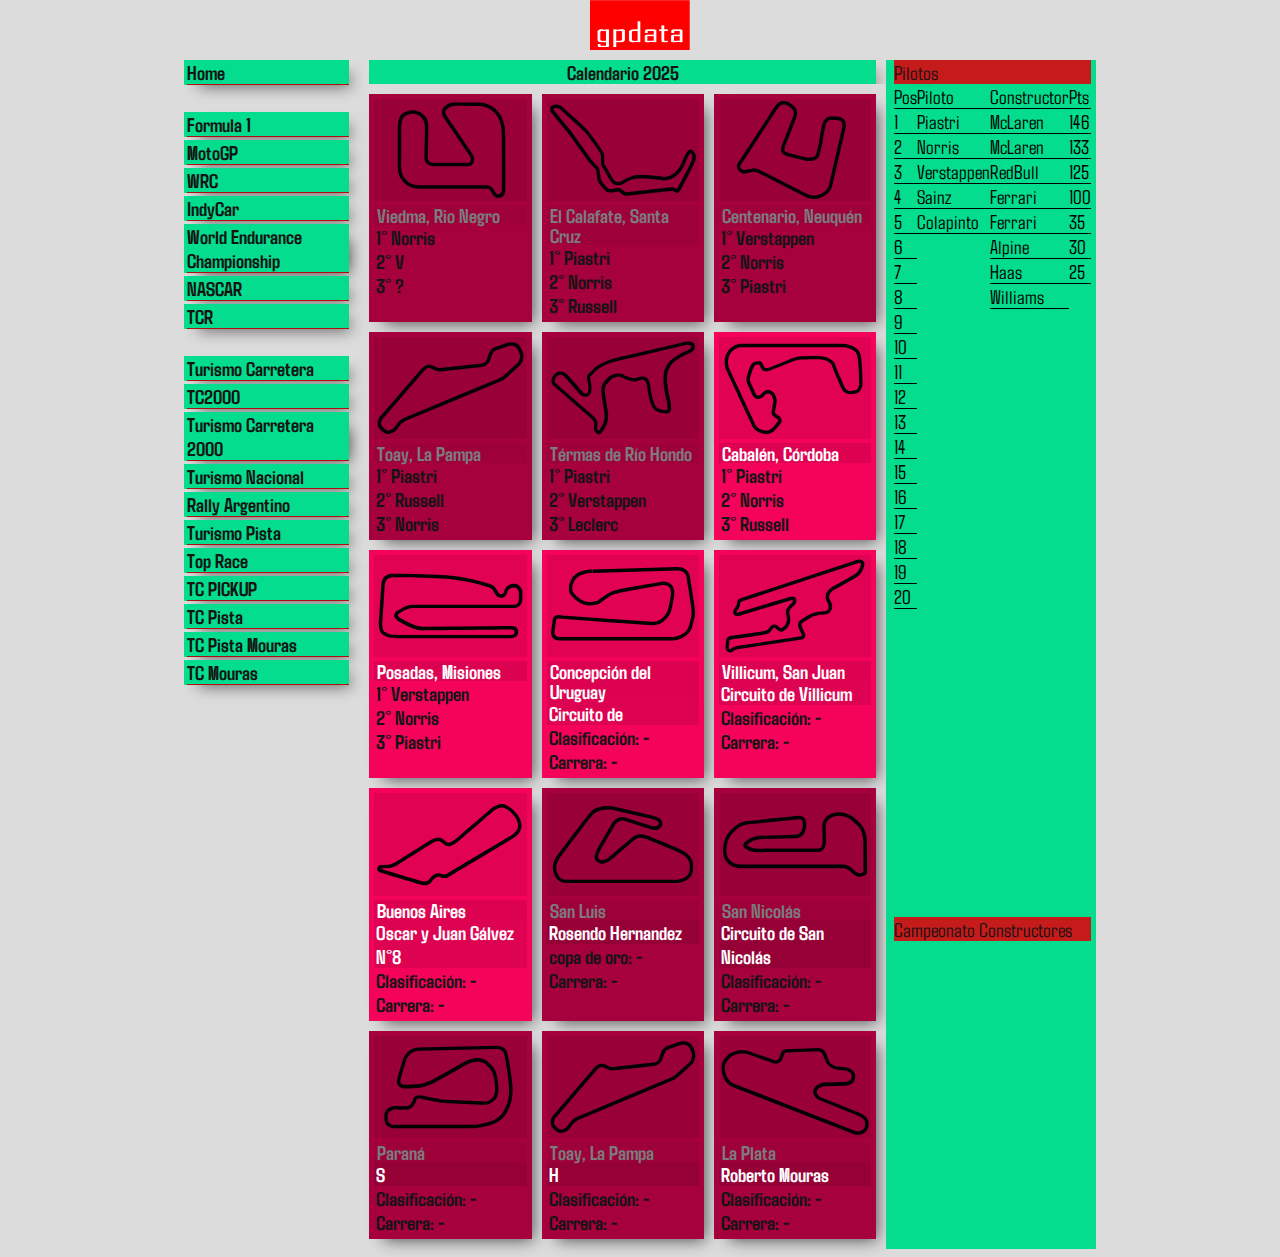
<file: tc.html>
<!DOCTYPE html>
<html lang="en">
<head>
    <meta charset="UTF-8">
    <meta name="viewport" content="width=device-width, initial-scale=1.0">
    <link rel="stylesheet" href="styles.css">
    <link rel="icon" type="image/png" href="styles/img/favicon.svg">
    <link rel="preconnect" href="https://fonts.googleapis.com">
    <link rel="preconnect" href="https://fonts.gstatic.com" crossorigin>
    <link href="https://fonts.googleapis.com/css2?family=Agdasima:wght@400;700&display=swap" rel="stylesheet">
    <title>gpdata</title>
</head>
<body>
    <nav class="navbar">
        <a href="index.html"> <img src="styles/img/LOGOROJO.png" alt="Logo de gpdata" width="100" height="50">
        </a>
    </nav>


    <div class="container-angosto">
        <!-- <aside class="s1"></aside>  -->
        <section class="s2">
            <h2 class="titulo1">Calendario 2025</h2>

            <div class="cards">
                <article class="card-ang-corrida"> 
                    <img class="cir" src="styles/img/arg/viedma.svg" alt=""> 
                    <h1 class="gp">Viedma, Rio Negro</h1>
                    <!-- <p class="date1">Fecha 1</p> -->
                    <p class="date2">1° Norris</p>
                    <p class="date2">2° V</p>
                    <p class="date2">3° ?</p>
                </article>
                <article class="card-ang-corrida">
                    <img class="cir" src="styles/img/arg/calafate.svg" alt="">
                    <h1 class="gp">El Calafate, Santa Cruz</h1>
                    <p class="date2">1° Piastri</p>
                    <p class="date2">2° Norris</p>
                    <p class="date2">3° Russell</p>
                </article>
                <article class="card-ang-corrida">
                    <img class="cir" src="styles/img/arg/centenarioNeuquen.svg" alt="">
                    <h1 class="gp">Centenario, Neuquén</h1>
                    <p class="date2">1° Verstappen</p>
                    <p class="date2">2° Norris</p>
                    <p class="date2">3° Piastri</p>
                </article>
                <article class="card-ang-corrida">
                    <img class="cir" src="styles/img/arg/toay.svg" alt="">
                    <h1 class="gp">Toay, La Pampa</h1>
                    <p class="date2">1° Piastri</p>
                    <p class="date2">2° Russell</p>
                    <p class="date2">3° Norris</p>
                </article>
                <article class="card-ang-corrida">
                    <img class="cir" src="styles/img/termas.svg" alt="">
                    <h1 class="gp">Térmas de Río Hondo</h1>
                    <p class="date2">1° Piastri</p>
                    <p class="date2">2° Verstappen</p>
                    <p class="date2">3° Leclerc</p>
                </article>
                <article class="card-ang">
                    <img class="cir" src="styles/img/arg/cabalen4.svg" alt="">
                    <h1 class="gp">Cabalén, Córdoba</h1>
                    <p class="date2">1° Piastri</p>
                    <p class="date2">2° Norris</p>
                    <p class="date2">3° Russell</p>
                </article>
                <article class="card-ang">
                    <img class="cir" src="styles/img/arg/posadas.svg" alt="">
                    <h1 class="gp">Posadas, Misiones</h1>
                    <p class="date2">1° Verstappen</p>
                    <p class="date2">2° Norris</p>
                    <p class="date2">3° Piastri</p>
                </article>
                <article class="card-ang">
                    <img class="cir" src="styles/img/arg/concepcion.svg" alt="">
                    <h1 class="gp">Concepción del Uruguay</h1>
                    <p class="date1">Circuito de </p>
                    <p class="date2">Clasificación: <b>-</b></p>
                    <p class="date2">Carrera: <b>-</b></p>
                </article>
                <article class="card-ang">
                    <img class="cir" src="styles/img/arg/villicum.svg" alt="">
                    <h1 class="gp">Villicum, San Juan</h1>
                    <p class="date1">Circuito de Villicum</p>
                    <p class="date2">Clasificación: <b>-</b></p>
                    <p class="date2">Carrera: <b>-</b></p>
                </article>
                <article class="card-ang">
                    <img class="cir" src="styles/img/arg/bsas12.svg" alt="">
                    <h1 class="gp">Buenos Aires</h1>
                    <p class="date1">Oscar y Juan Gálvez N°8</p>
                    <p class="date2">Clasificación: <b>-</b></p>
                    <p class="date2">Carrera: <b>-</b></p>
                </article>
                <article class="card-ang-corrida">
                    <img class="cir" src="styles/img/arg/rosendoHdz.svg" alt="">
                    <h1 class="gp">San Luis</h1>
                    <p class="date1">Rosendo Hernandez</p>
                    <p class="date2">copa de oro: <b>-</b></p>
                    <p class="date2">Carrera: <b>-</b></p>
                </article>
                <article class="card-ang-corrida">
                    <img class="cir" src="styles/img/arg/sanNicolas.svg" alt="">
                    <h1 class="gp">San Nicolás</h1>
                    <p class="date1">Circuito de San Nicolás</p>
                    <p class="date2">Clasificación: <b>-</b></p>
                    <p class="date2">Carrera: <b>-</b></p>
                </article>
                <article class="card-ang-corrida">
                    <img class="cir" src="styles/img/arg/parana.svg" alt="">
                    <h1 class="gp">Paraná</h1>
                    <p class="date1">S</p>
                    <p class="date2">Clasificación: <b>-</b></p>
                    <p class="date2">Carrera: <b>-</b></p>
                </article>
                <article class="card-ang-corrida">
                    <img class="cir" src="styles/img/arg/toay.svg" alt="">
                    <h1 class="gp">Toay, La Pampa</h1>
                    <p class="date1">H</p>
                    <p class="date2">Clasificación: <b>-</b></p>
                    <p class="date2">Carrera: <b>-</b></p>
                </article>
                <article class="card-ang-corrida">
                    <img class="cir" src="styles/img/arg/mourasSinChicanas.svg" alt="">
                    <h1 class="gp">La Plata</h1>
                    <p class="date1">Roberto Mouras</p>
                    <p class="date2">Clasificación: <b>-</b></p>
                    <p class="date2">Carrera: <b>-</b></p>
                </article>
            </div>

        </section>

        <aside class="s3"> 
            <div class="cat-aside"><a href="index.html"><p>Home</p></a></div>
            <br>
            <div class="cat-aside"><a href="f1.html"><p>Formula 1</p></a></div>
            <div class="cat-aside"><a href="motogp.html"><p>MotoGP</p></a></div>
            <div class="cat-aside"><a href="wrc.html"><p>WRC</p></a></div>
            <div class="cat-aside"><a href="indycar.html"><p>IndyCar</p></a></div>
            <div class="cat-aside"><a href="wec.html"><p>World Endurance Championship</p></a></div>
            <div class="cat-aside"><a href="nascar.html"><p>NASCAR</p></a></div>
            <div class="cat-aside"><a href="tcr.html"><p>TCR</p></a></div>
            <br>
            <div class="cat-aside"><a href="tc.html"><p>Turismo Carretera</p></a></div>
            <div class="cat-aside"><a href="tc2000.html"><p>TC2000</p></a></div>
            <div class="cat-aside"><a href="turismocarretera2000.html"><p>Turismo Carretera 2000</p></a></div>
            <div class="cat-aside"><a href="tn.html"><p>Turismo Nacional</p></a></div>
            <div class="cat-aside"><a href="rallyargentino.html"><p>Rally Argentino</p></a></div>
            <div class="cat-aside"><a href="turismopista.html"><p>Turismo Pista</p></a></div>
            <div class="cat-aside"><a href="toprace.html"><p>Top Race</p></a></div>
            <div class="cat-aside"><a href="tcpickup.html"><p>TC PICKUP</p></a></div>
            <div class="cat-aside"><a href="tcpista.html"><p>TC Pista</p></a></div>
            <div class="cat-aside"><a href="pistamouras.html"><p>TC Pista Mouras</p></a></div>
            <div class="cat-aside"><a href="tcmouras.html"><p>TC Mouras</p></a></div>
        </aside>

        <aside class="s4"></aside> 

<!-- CLASIFICACIONES ----------------------------------------- -->

        <section class="clasificaciones">
            <div class="clasif-titulo">
                <p>Pilotos</p>
            </div>
            <div class="clasif-pos">
                <p>Pos</p>
                <p>1</p>
                <p>2</p>
                <p>3</p>
                <p>4</p>
                <p>5</p>
                <p>6</p>
                <p>7</p>
                <p>8</p>
                <p>9</p>
                <p>10</p>
                <p>11</p>
                <p>12</p>
                <p>13</p>
                <p>14</p>
                <p>15</p>
                <p>16</p>
                <p>17</p>
                <p>18</p>
                <p>19</p>
                <p>20</p>
            </div>
            <div class="clasif-piloto">
                <p>Piloto</p>
                <p>Piastri</p>
                <p>Norris</p>
                <p>Verstappen</p>
                <p>Sainz</p>
                <p>Colapinto</p>
            </div>
            <div class="clasif-const">
                <p>Constructor</p>
                <p>McLaren</p>
                <p>McLaren</p>
                <p>RedBull</p>
                <p>Ferrari</p>
                <p>Ferrari</p>
                <p>Alpine</p>
                <p>Haas</p>
                <p>Williams</p>
            </div>
            <div class="clasif-pun">
                <p>Pts</p>
                <p>146</p>
                <p>133</p>
                <p>125</p>
                <p>100</p>
                <p>35</p>
                <p>30</p>
                <p>25</p>
            </div>
            <div class="clasif-cons">
                <p>Campeonato Constructores</p>
            </div>
        </section> 
        
        <!-- <section class="s6">
            <h2 class="titulo2">Carreras Especiales</h2>
            <div class="cards">
                <article class="cardEsp"> <h3 class="cat">Formula 1</h3>
                    <h1 class="gp">Gran Premio de Mónaco</h1>
                    <p class="date1">Clasificación: <b>Sáb 8:30hs</b></p>
                    <p class="date2">Carrera: <b>Dom 10:00hs</b></p>
                    <img class="cir" src="styles/img/imola.svg" alt="">
                </article>
                <article class="cardEsp">
                    <h3 class="cat">IndyCar</h3>
                    <h1 class="gp">500 Millas de Indianápolis</h1>
                    <p class="date">18/5 - 10hs</p>
                    <img class="cir" src="styles/img/termas.svg" alt="">
                </article>
                <article class="cardEsp">
                    <h3 class="cat">WEC</h3>
                    <h1 class="gp">24 Horas de Le Mans</h1>
                    <p class="date1">Clasificación: <b>Sáb 8:30hs</b></p>
                    <p class="date2">Carrera: <b>Dom 10:00hs</b></p>
                    <img class="cir" src="styles/img/Spa.svg" alt="">
                </article>
            </div>
        </section> -->
    </div>
</body>
</html>
</file>
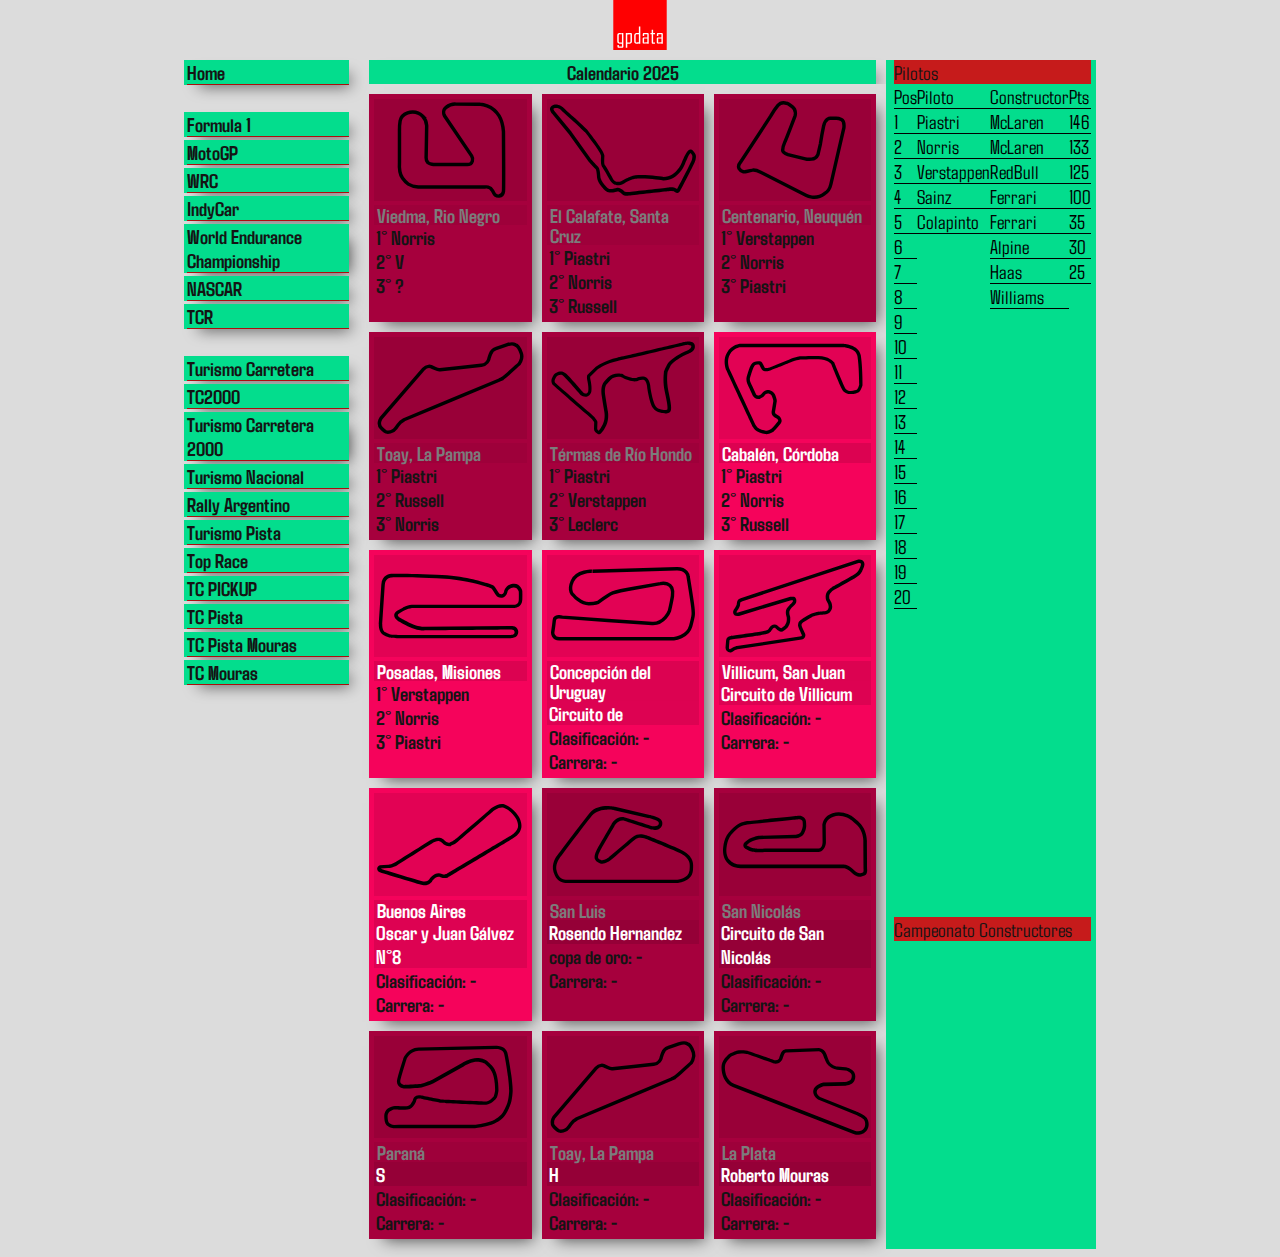
<file: tc2000.html>
<!DOCTYPE html>
<html lang="en">
<head>
    <meta charset="UTF-8">
    <meta name="viewport" content="width=device-width, initial-scale=1.0">
    <link rel="stylesheet" href="styles.css">
    <link rel="icon" type="image/png" href="styles/img/favicon.svg">
    <link rel="preconnect" href="https://fonts.googleapis.com">
    <link rel="preconnect" href="https://fonts.gstatic.com" crossorigin>
    <link href="https://fonts.googleapis.com/css2?family=Agdasima:wght@400;700&display=swap" rel="stylesheet">
    <title>gpdata</title>
</head>
<body>
    <nav class="navbar">
        <a href="index.html"> <img src="styles/img/LOGOROJO.svg" alt="Logo de gpdata" width="100" height="50">
        </a>
    </nav>


    <div class="container-angosto">
        <!-- <aside class="s1"></aside>  -->
        <section class="s2">
            <h2 class="titulo1">Calendario 2025</h2>

            <div class="cards">
                <article class="card-ang-corrida"> 
                    <img class="cir" src="styles/img/arg/viedma.svg" alt=""> 
                    <h1 class="gp">Viedma, Rio Negro</h1>
                    <!-- <p class="date1">Fecha 1</p> -->
                    <p class="date2">1° Norris</p>
                    <p class="date2">2° V</p>
                    <p class="date2">3° ?</p>
                </article>
                <article class="card-ang-corrida">
                    <img class="cir" src="styles/img/arg/calafate.svg" alt="">
                    <h1 class="gp">El Calafate, Santa Cruz</h1>
                    <p class="date2">1° Piastri</p>
                    <p class="date2">2° Norris</p>
                    <p class="date2">3° Russell</p>
                </article>
                <article class="card-ang-corrida">
                    <img class="cir" src="styles/img/arg/centenarioNeuquen.svg" alt="">
                    <h1 class="gp">Centenario, Neuquén</h1>
                    <p class="date2">1° Verstappen</p>
                    <p class="date2">2° Norris</p>
                    <p class="date2">3° Piastri</p>
                </article>
                <article class="card-ang-corrida">
                    <img class="cir" src="styles/img/arg/toay.svg" alt="">
                    <h1 class="gp">Toay, La Pampa</h1>
                    <p class="date2">1° Piastri</p>
                    <p class="date2">2° Russell</p>
                    <p class="date2">3° Norris</p>
                </article>
                <article class="card-ang-corrida">
                    <img class="cir" src="styles/img/termas.svg" alt="">
                    <h1 class="gp">Térmas de Río Hondo</h1>
                    <p class="date2">1° Piastri</p>
                    <p class="date2">2° Verstappen</p>
                    <p class="date2">3° Leclerc</p>
                </article>
                <article class="card-ang">
                    <img class="cir" src="styles/img/arg/cabalen4.svg" alt="">
                    <h1 class="gp">Cabalén, Córdoba</h1>
                    <p class="date2">1° Piastri</p>
                    <p class="date2">2° Norris</p>
                    <p class="date2">3° Russell</p>
                </article>
                <article class="card-ang">
                    <img class="cir" src="styles/img/arg/posadas.svg" alt="">
                    <h1 class="gp">Posadas, Misiones</h1>
                    <p class="date2">1° Verstappen</p>
                    <p class="date2">2° Norris</p>
                    <p class="date2">3° Piastri</p>
                </article>
                <article class="card-ang">
                    <img class="cir" src="styles/img/arg/concepcion.svg" alt="">
                    <h1 class="gp">Concepción del Uruguay</h1>
                    <p class="date1">Circuito de </p>
                    <p class="date2">Clasificación: <b>-</b></p>
                    <p class="date2">Carrera: <b>-</b></p>
                </article>
                <article class="card-ang">
                    <img class="cir" src="styles/img/arg/villicum.svg" alt="">
                    <h1 class="gp">Villicum, San Juan</h1>
                    <p class="date1">Circuito de Villicum</p>
                    <p class="date2">Clasificación: <b>-</b></p>
                    <p class="date2">Carrera: <b>-</b></p>
                </article>
                <article class="card-ang">
                    <img class="cir" src="styles/img/arg/bsas12.svg" alt="">
                    <h1 class="gp">Buenos Aires</h1>
                    <p class="date1">Oscar y Juan Gálvez N°8</p>
                    <p class="date2">Clasificación: <b>-</b></p>
                    <p class="date2">Carrera: <b>-</b></p>
                </article>
                <article class="card-ang-corrida">
                    <img class="cir" src="styles/img/arg/rosendoHdz.svg" alt="">
                    <h1 class="gp">San Luis</h1>
                    <p class="date1">Rosendo Hernandez</p>
                    <p class="date2">copa de oro: <b>-</b></p>
                    <p class="date2">Carrera: <b>-</b></p>
                </article>
                <article class="card-ang-corrida">
                    <img class="cir" src="styles/img/arg/sanNicolas.svg" alt="">
                    <h1 class="gp">San Nicolás</h1>
                    <p class="date1">Circuito de San Nicolás</p>
                    <p class="date2">Clasificación: <b>-</b></p>
                    <p class="date2">Carrera: <b>-</b></p>
                </article>
                <article class="card-ang-corrida">
                    <img class="cir" src="styles/img/arg/parana.svg" alt="">
                    <h1 class="gp">Paraná</h1>
                    <p class="date1">S</p>
                    <p class="date2">Clasificación: <b>-</b></p>
                    <p class="date2">Carrera: <b>-</b></p>
                </article>
                <article class="card-ang-corrida">
                    <img class="cir" src="styles/img/arg/toay.svg" alt="">
                    <h1 class="gp">Toay, La Pampa</h1>
                    <p class="date1">H</p>
                    <p class="date2">Clasificación: <b>-</b></p>
                    <p class="date2">Carrera: <b>-</b></p>
                </article>
                <article class="card-ang-corrida">
                    <img class="cir" src="styles/img/arg/mourasSinChicanas.svg" alt="">
                    <h1 class="gp">La Plata</h1>
                    <p class="date1">Roberto Mouras</p>
                    <p class="date2">Clasificación: <b>-</b></p>
                    <p class="date2">Carrera: <b>-</b></p>
                </article>
            </div>

        </section>

        <aside class="s3"> 
            <div class="cat-aside"><a href="index.html"><p>Home</p></a></div>
            <br>
            <div class="cat-aside"><a href="f1.html"><p>Formula 1</p></a></div>
            <div class="cat-aside"><a href="motogp.html"><p>MotoGP</p></a></div>
            <div class="cat-aside"><a href="wrc.html"><p>WRC</p></a></div>
            <div class="cat-aside"><a href="indycar.html"><p>IndyCar</p></a></div>
            <div class="cat-aside"><a href="wec.html"><p>World Endurance Championship</p></a></div>
            <div class="cat-aside"><a href="nascar.html"><p>NASCAR</p></a></div>
            <div class="cat-aside"><a href="tcrsud.html"><p>TCR</p></a></div>
            <br>
            <div class="cat-aside"><a href="tc.html"><p>Turismo Carretera</p></a></div>
            <div class="cat-aside"><a href="tc2000.html"><p>TC2000</p></a></div>
            <div class="cat-aside"><a href="turismocarretera2000.html"><p>Turismo Carretera 2000</p></a></div>
            <div class="cat-aside"><a href="tn.html"><p>Turismo Nacional</p></a></div>
            <div class="cat-aside"><a href="rallyargentino.html"><p>Rally Argentino</p></a></div>
            <div class="cat-aside"><a href="turismopista.html"><p>Turismo Pista</p></a></div>
            <div class="cat-aside"><a href="toprace.html"><p>Top Race</p></a></div>
            <div class="cat-aside"><a href="tcpickup.html"><p>TC PICKUP</p></a></div>
            <div class="cat-aside"><a href="tcpista.html"><p>TC Pista</p></a></div>
            <div class="cat-aside"><a href="pistamouras.html"><p>TC Pista Mouras</p></a></div>
            <div class="cat-aside"><a href="tcmouras.html"><p>TC Mouras</p></a></div>
        </aside>

        <aside class="s4"></aside> 

<!-- CLASIFICACIONES ----------------------------------------- -->

        <section class="clasificaciones">
            <div class="clasif-titulo">
                <p>Pilotos</p>
            </div>
            <div class="clasif-pos">
                <p>Pos</p>
                <p>1</p>
                <p>2</p>
                <p>3</p>
                <p>4</p>
                <p>5</p>
                <p>6</p>
                <p>7</p>
                <p>8</p>
                <p>9</p>
                <p>10</p>
                <p>11</p>
                <p>12</p>
                <p>13</p>
                <p>14</p>
                <p>15</p>
                <p>16</p>
                <p>17</p>
                <p>18</p>
                <p>19</p>
                <p>20</p>
            </div>
            <div class="clasif-piloto">
                <p>Piloto</p>
                <p>Piastri</p>
                <p>Norris</p>
                <p>Verstappen</p>
                <p>Sainz</p>
                <p>Colapinto</p>
            </div>
            <div class="clasif-const">
                <p>Constructor</p>
                <p>McLaren</p>
                <p>McLaren</p>
                <p>RedBull</p>
                <p>Ferrari</p>
                <p>Ferrari</p>
                <p>Alpine</p>
                <p>Haas</p>
                <p>Williams</p>
            </div>
            <div class="clasif-pun">
                <p>Pts</p>
                <p>146</p>
                <p>133</p>
                <p>125</p>
                <p>100</p>
                <p>35</p>
                <p>30</p>
                <p>25</p>
            </div>
            <div class="clasif-cons">
                <p>Campeonato Constructores</p>
            </div>
        </section> 
        
    </div>
</body>
</html>
</file>
<file: styles.css>
.agdasima-regular {
  font-family: "Agdasima", sans-serif;
  font-weight: 400;
  font-style: normal;
  }

  .agdasima-bold {
  font-family: "Agdasima", sans-serif;
  font-weight: 700;
  font-style: normal;
  }


*{
        color: rgb(20, 20, 20);
        /* font-size: 15px; */
        margin-top: 0%;
        font-size: 20px;
        font-family: "Agdasima", sans-serif;
        background-color: #dcdcdc;
    }

    a {
        text-decoration: none;
    }
    h1,h2,h3,p,b,details,summary {
        background-color: transparent;
        margin: 0px;
        padding: 0px;
        
    }

    .cat-aside {
        background-color: #03dd8d;
        font-weight: bold;
        box-shadow: 8px 8px 15px -7px rgba(0,0,0,0.65);
        padding-left: 3px;
    }

    .titulo1{
        background-color: #03dd8d;
        /* padding: 6px; */
        margin: 3px;
        box-shadow: 8px 8px 15px -7px rgba(0,0,0,0.65);
        text-align: center;
        margin: 0px 10px 0px 10px;
        /* padding: 5px; */
    }
    .titulo2{
        background-color: rgb(169, 177, 0);
        box-shadow: 8px 8px 15px -7px rgba(0,0,0,0.65);
        text-align: center;
        /* padding: 8px; */
        margin: 0px 10px 0px 10px;
        /* padding: 5px; */
    }

    .navbar{

        text-align: center;
        display: block;
        /* background-color: bisque; */
        width: 100%;
        height: 60px;
    }
    .container{
        display: grid;
        grid-template-columns: repeat(7, 1fr);

        grid-template-rows: 33.3%, 33.3%, 33.3%,;

        grid-template-areas: "t f w w w p s"
                            "t f w w w p s"
                            "t f esp esp esp p s";
        /* border: 3px solid red; */
        grid-gap: 5px;
        height: 500px;
        padding: 8px;
    }

/* clasificaciones - seccion5 */

.clasificaciones{
    display: grid;
    grid-template-columns: repeat(4);
    grid-template-rows:min-content;
    grid-template-areas: "tit tit tit tit"
                        "z x c v"
                        "cons cons cons cons";

    background-color: #03dd8d;
    grid-column-gap: 0%;
    padding-left: 8px;
    padding-right: 5px;
    /* grid-auto-columns: min-content; */
    grid-area: p;
}
.clasif-titulo{
    grid-area: tit;
    background-color: #c61b1b;

    /* margin: 0%; */

}
.clasif-pos{
    grid-area: z;
    /* height: min-content; */
    display: block;
    background-color: transparent;

}
.clasif-pos p{
    color: #000000;
    background-color: transparent;
    border-bottom: 1px solid black;
}
.clasif-piloto{
    grid-area: x;
    /* height: min-content; */
    display: block;
    background-color: transparent;
}
.clasif-piloto p{
    color: #000000;
    border-bottom: 1px solid black;
}
.clasif-const{
    grid-area: c;
    /* height: min-content; */
    display: block;
    background-color: transparent;
}
.clasif-const p{
    color: #000000;
    border-bottom: 1px solid black;
}
.clasif-pun{
    grid-area: v;
    /* height: min-content; */
    display: block;
    background-color: transparent;
}
.clasif-pun p{
    color: #000000;
    border-bottom: 1px solid black;
}

.clasif-cons{
    grid-area: cons;
    background-color: #c61b1b;
    height: min-content;
}
/* clasificaciones - seccion5 */


/* .clasif-2{
        grid-area: 2;
    }
    .clasif-3{
        grid-acontentrea: 3;
    }
    .clasif-4{
        grid-area: 4;
    } */




    .container-angosto{
        display: grid;
        height: fit-content;
        
        grid-template-columns: repeat(7, 1fr);
        grid-template-rows: 25%, 25%, 25%, 25%;
        grid-template-areas: "t f w w w p s"
                            "t f w w w p s"
                            "t f esp esp esp p s";
    }

    .s1{
        /* background-color: rgba(0, 0, 255, 0); */
        
        grid-area: t;
    }
    .s2{
        /* background-color: rgb(0, 255, 195); */
        grid-area: w;
        /* border-radius: 1%; */
    }
 
    .s3{
        /* padding-top: 10px; */
        text-size-adjust: 10%;
        text-align: left;
        padding-right: 10px;
        /* margin: 0%; */
        grid-area: f;
        
    }
    .s3 div {
        margin-bottom: 3px;
        
    }
    .s3 div p{
        margin: 0%;
        border-bottom: 1px solid rgb(172, 14, 14);
        /* border : 2px solid red;  */
    }

    .s4{
        background-color: rgba(0, 0, 255, 0);
        grid-area: s;
    }
    .s5{
        background-color: rgb(0, 255, 153);
        grid-area: p;
        height: 500px;
    }

    .s6{
        grid-area: esp;
    }
    .card {
        background-color: rgb(72, 119, 212);
        margin: 5px;
        padding: 5px;
        
    }

    .cards {
        display: grid;
        grid-template-columns: repeat(3, 1fr);
        padding: 5px;
        /* margin: 10px; */
        grid-template-areas: "card card card";
        gap:0px ;
    }

    .footer{
        background-color: black;
    }
    .cat {
        grid-area: cat;
        color: rgb(251, 251, 251);
        background-color: rgba(0, 0, 0, 0.285);
        padding-left: 3px;

    }
    .gp {
        grid-area: gp;
        font-size: 20px;
        line-height: 1;
    }
    .date1 {
        grid-area: date1;
        background-color: #00000019;
        color: #ffffff;
        font-weight: bold;
        padding-left: 2px;
        padding-top: 0%;
        padding-bottom: 0%;
        margin-bottom: 0;
        margin-top: 0;
    }
    .date2{
        grid-area: date2;
        padding-left: 2px;
        font-weight: bold;
        margin-bottom: 0;
        margin-top: 0;
    }


    .cir {
        background-color: rgba(0, 0, 0, 0.074);
        /* align-self:flex-end; */
        grid-area: cir;
    }

    .rally-sticker{
        width: 100%;
        background-color: transparent;
    }


    .card1 {
        display: grid;
        height: auto;
        padding: 8px;
        margin: 10px;
        background-color: #f5035b;
        box-shadow: 8px 8px 15px -7px rgba(0,0,0,0.65);
        grid-template-columns: repeat(3, 1fr);
        grid-template-rows: 25%, 25%, 25%,;

        grid-template-areas: "cat cat cir cir"
                            "gp gp cir cir"
                            "date1 date1 cir cir"
                            "date2 date2 cir cir" ;

    }

    .cardEsp {
        display: grid;
        height: auto;
        padding: 8px;
        margin: 10px;
        background-color: rgb(169, 177, 0);
        box-shadow: 8px 8px 15px -7px rgba(0,0,0,0.65);
        /* -webkit-box-shadow: 8px 8px 15px -7px rgba(0,0,0,0.65); */
        /* -moz-box-shadow: 8px 8px 15px -7px rgba(0,0,0,0.65); */
        grid-template-columns: repeat(3, 1fr);
        grid-template-rows: 25%, 25%, 25%,;

        grid-template-areas: "cat cat cir cir"
                            "gp gp cir cir"
                            "date1 date1 cir cir"
                            "date2 date2 cir cir" ;

    }

    .card-ang{
        background-color: #f5035b;
        box-shadow: 8px 8px 15px -7px rgba(0,0,0,0.65);
        margin: 5px;
        padding: 5px;
        height: auto;
    }
    .card-ang-corrida{
        background-color: #a6003d;
        box-shadow: 8px 8px 15px -7px rgba(0,0,0,0.65);
        margin: 5px;
        padding: 5px;
        height: auto;
    }
    .card-ang h1{
        color: #fff;
        background-color: rgba(0, 0, 0, 0.103);
        padding-left: 3px;
        
    }
    .card-ang-corrida h1{
        color: #7c7c7c;
        background-color: rgba(0, 0, 0, 0.042);
        padding-left: 3px;
        
    }


    @media screen and (max-width:768px) {

        * {
            background-color: #03dd8d;
        }

        .container{
        display: grid;
        grid-template-columns: repeat(7, 1fr);

        grid-template-rows: 33.3%, 33.3%, 33.3%,;

        grid-template-areas: "w w w w w w w"
                            "w w w w w w w"
                            "esp esp esp esp esp esp esp"
                            "t t t t t t t"
                            "f f f f f f f"
                            "s s s s s s s";

        grid-gap: 5px;
        height: 500px;
        padding: 8px;
        }

        .container-angosto{
        display: grid;
        height: fit-content;
        
        grid-template-columns: repeat(3, 1fr);
        grid-template-rows: 33%, 33%, 33%;
        grid-template-areas: "w w w"
                            "w w w"
                            "esp esp esp"
                            "t t t"
                            "f f f"
                            "s s s"
                            "p p p";
        }

        .cards {
        display: grid;
        grid-template-columns: repeat(2, 1fr);
        padding: 5px;
        /* margin: 10px; */
        grid-template-areas: "card card";
        gap:0px ;
    }

    }
</file>
